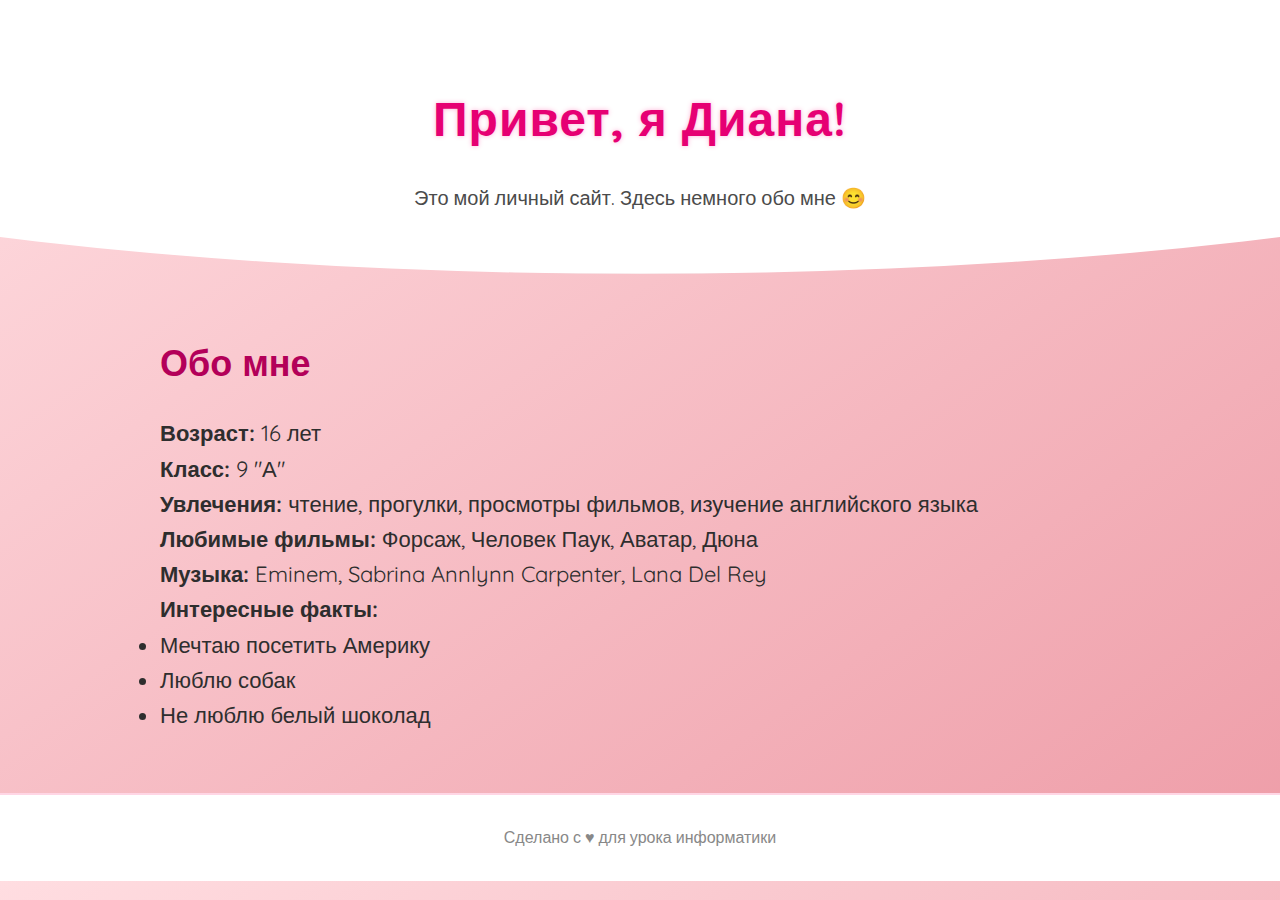
<file: index.html>
<!DOCTYPE html>
<html lang="ru">
<head>
    <meta charset="UTF-8">
    <title>Привет, я Диана!</title>
    <link rel="stylesheet" href="style.css">
</head>
<body>
    <header>
        <h1>Привет, я Диана!</h1>
        <p class="welcome-text">Это мой личный сайт. Здесь немного обо мне 😊</p>
    </header>

    <main>
        <section class="about">
            <h2>Обо мне</h2>
            <p><strong>Возраст:</strong> 16 лет</p>
            <p><strong>Класс:</strong> 9 "А"</p>
            <p><strong>Увлечения:</strong> чтение, прогулки, просмотры фильмов, изучение английского языка</p>
            <p><strong>Любимые фильмы:</strong> Форсаж, Человек Паук, Аватар, Дюна</p>
            <p><strong>Музыка:</strong> Eminem, Sabrina Annlynn Carpenter, Lana Del Rey</p>
            <p><strong>Интересные факты:</strong></p>
            <ul>
                <li>Мечтаю посетить Америку</li>
                <li>Люблю собак</li>
                <li>Не люблю белый шоколад</li>
            </ul>
        </section>
    </main>

    <footer>
        <p>Сделано с ♥ для урока информатики</p>
    </footer>
</body>
</html>
</file>
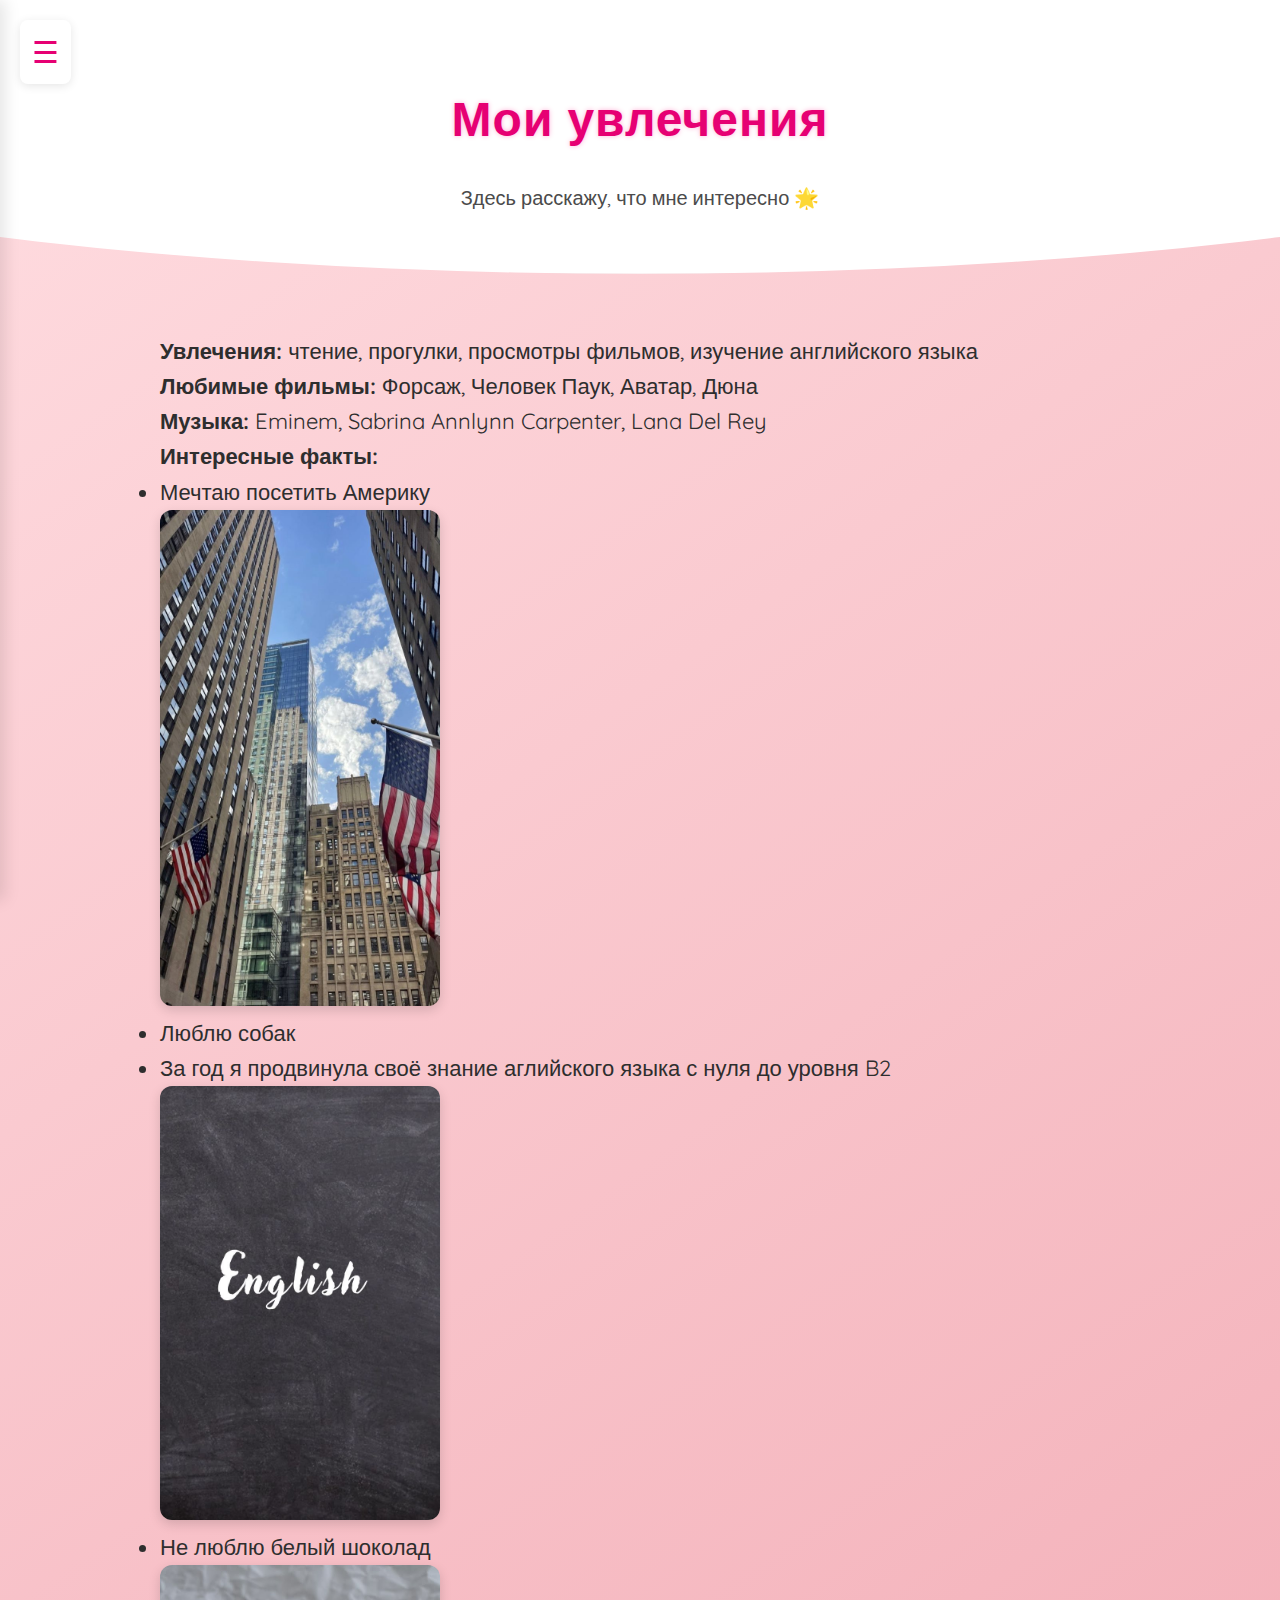
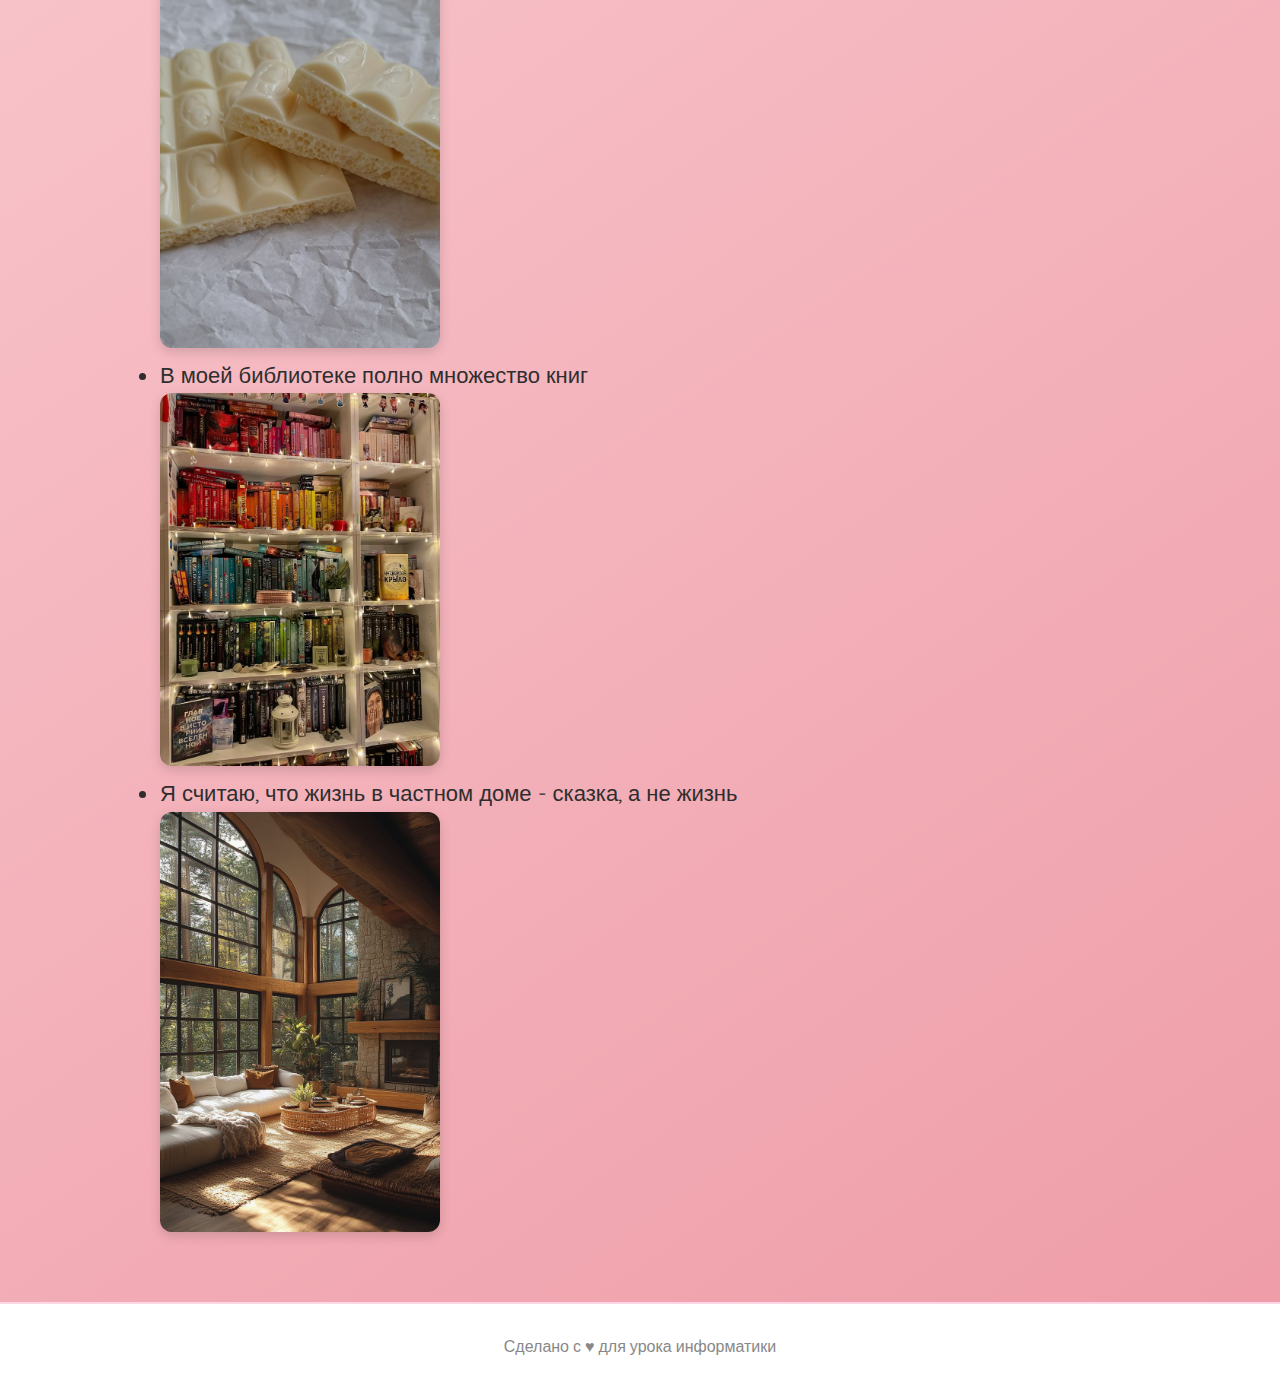
<file: hobbies.html>
<!DOCTYPE html>
<html lang="ru">
<head>
    <meta charset="UTF-8">
    <title>Мои увлечения</title>
    <link rel="stylesheet" href="style.css">
</head>
<body>
    <div class="menu-icon" id="menuIcon" onclick="toggleMenu()">☰</div>
    <div class="close-icon" id="closeIcon" onclick="toggleMenu()">✖</div>

    <nav id="side-menu" class="side-menu">
        <ul>
            <li><a href="index.html">Главная</a></li>
            <li><a href="hobbies.html">Увлечения</a></li>
        </ul>
    </nav>

    <div id="overlay" class="overlay" onclick="toggleMenu()"></div>

    <header>
        <h1>Мои увлечения</h1>
        <p class="welcome-text">Здесь расскажу, что мне интересно 🌟</p>
    </header>

    <main>
        <section class="about">
            <p><strong>Увлечения:</strong> чтение, прогулки, просмотры фильмов, изучение английского языка</p>
            <p><strong>Любимые фильмы:</strong> Форсаж, Человек Паук, Аватар, Дюна</p>
            <p><strong>Музыка:</strong> Eminem, Sabrina Annlynn Carpenter, Lana Del Rey</p>
            <p><strong>Интересные факты:</strong></p>
            <ul>
                <li>Мечтаю посетить Америку</li>
                <img src="америка.jpg" alt="америка" class="profile-photo">
                <li>Люблю собак</li>
                <li>За год я продвинула своё знание аглийского языка с нуля до уровня B2</li>
                <img src="английский.jpg" alt="английский" class="profile-photo">
                <li>Не люблю белый шоколад</li>
                <img src="шоколадочка.jpg" alt="шоколадочка" class="profile-photo">
                <li>В моей библиотеке полно множество книг</li>
                <img src="фото книг.jpg" alt="Фото книг" class="profile-photo">
                <li>Я считаю, что жизнь в частном доме - сказка, а не жизнь</li>
                <img src="частный.jpg" alt="частный" class="profile-photo">
            </ul>
        </section>
    </main>

    <footer>
        <p>Сделано с ♥ для урока информатики</p>
    </footer>

    <script>
        function toggleMenu() {
            const menu = document.getElementById('side-menu');
            const overlay = document.getElementById('overlay');
            const menuIcon = document.getElementById('menuIcon');
            const closeIcon = document.getElementById('closeIcon');

            menu.classList.toggle('open');
            overlay.classList.toggle('show');

            if (menu.classList.contains('open')) {
                menuIcon.style.display = 'none';
                closeIcon.style.display = 'block';
            } else {
                menuIcon.style.display = 'block';
                closeIcon.style.display = 'none';
            }
        }
    </script>
</body>
</html>
</file>
<file: style.css>
@import url('https://fonts.googleapis.com/css2?family=Quicksand:wght@400;600&display=swap');

* {
    margin: 0;
    padding: 0;
    box-sizing: border-box;
}

body {
    font-family: 'Quicksand', sans-serif;
    background: linear-gradient(145deg, #ffdde1, #ee9ca7);
    color: #2e2e2e;
    line-height: 1.6;
    font-size: 22px;
    overflow-x: hidden;
}

.menu-icon,
.close-icon {
    font-size: 30px;
    position: fixed;
    top: 20px;
    z-index: 1001;
    cursor: pointer;
    color: #e60073;
    background: white;
    padding: 8px 12px;
    border-radius: 8px;
    box-shadow: 0 2px 10px rgba(0,0,0,0.1);
}

.menu-icon {
    left: 20px;
}

.close-icon {
    right: 20px;
    display: none;
}

.side-menu.open ~ #menuIcon {
    display: none;
}

.side-menu.open ~ #closeIcon {
    display: block;
}

.side-menu {
    position: fixed;
    top: 0;
    left: -250px;
    width: 250px;
    height: 100%;
    background: #fff;
    box-shadow: 5px 0 15px rgba(0,0,0,0.1);
    padding: 60px 20px;
    transition: left 0.3s ease;
    z-index: 1000;
}

.side-menu.open {
    left: 0;
}

.side-menu ul {
    list-style: none;
}

.side-menu li {
    margin-bottom: 20px;
}

.side-menu a {
    font-size: 18px;
    color: #e60073;
    text-decoration: none;
    transition: color 0.2s;
}

.side-menu a:hover {
    color: #b30059;
}

.overlay {
    position: fixed;
    top: 0;
    left: 0;
    width: 100%;
    height: 100%;
    background: rgba(0,0,0,0.3);
    opacity: 0;
    visibility: hidden;
    transition: opacity 0.3s;
    z-index: 999;
}

.overlay.show {
    opacity: 1;
    visibility: visible;
}

header {
    text-align: center;
    padding: 80px 20px 50px;
    background: #fff;
    box-shadow: 0 8px 30px rgba(0, 0, 0, 0.1);
    clip-path: ellipse(100% 100% at 50% 0%);
}

header h1 {
    font-size: 48px;
    color: #e60073;
    letter-spacing: 1px;
    text-shadow: 0 0 5px rgba(255, 0, 128, 0.3);
}

.welcome-text {
    margin-top: 15px;
    font-size: 20px;
    background: rgba(255,255,255,0.5);
    padding: 10px 25px;
    display: inline-block;
    border-radius: 20px;
    color: #4b4b4b;
}

main {
    max-width: 1000px;
    margin: 60px auto;
    padding: 0 20px;
    animation: fadeIn 1s ease-in-out;
}

.about h2 {
    font-size: 36px;
    color: #b30059;
    margin-bottom: 25px;
    font-weight: 600;
}

.about-content {
    display: flex;
    flex-direction: row;
    align-items: flex-start;
    gap: 30px;
    flex-wrap: wrap;
    justify-content: center;
    margin-top: 20px;
}

.profile-photo {
    max-width: 100%;
    width: 280px;
    border-radius: 12px;
    box-shadow: 0 4px 12px rgba(0, 0, 0, 0.15);
    height: auto;
}

.inline-photo {
    max-width: 100%;
    margin-top: 20px;
    border-radius: 10px;
    box-shadow: 0 3px 10px rgba(0,0,0,0.1);
}

.about-text {
    flex: 1;
    min-width: 260px;
}

.about-text p {
    font-size: 22px;
    margin-bottom: 14px;
    line-height: 1.6;
}

footer {
    text-align: center;
    padding: 30px;
    background: #fff;
    color: #888;
    font-size: 16px;
    border-top: 2px solid #ffd6e5;
    margin-top: 60px;
}

@keyframes fadeIn {
    from {
        opacity: 0;
        transform: translateY(40px);
    }
    to {
        opacity: 1;
        transform: translateY(0);
    }
}

@media (max-width: 768px) {
    .about-content {
        flex-direction: column;
        align-items: center;
        text-align: center;
    }

    .about-text {
        padding: 0 10px;
    }

    .about-text p {
        font-size: 22px;
    }

    .profile-photo {
        width: 85%;
        max-width: 320px;
    }

    header h1 {
        font-size: 36px;
    }

    .welcome-text {
        font-size: 18px;
    }

    .menu-icon,
    .close-icon {
        font-size: 26px;
    }

    footer {
        font-size: 14px;
    }
}
</file>
